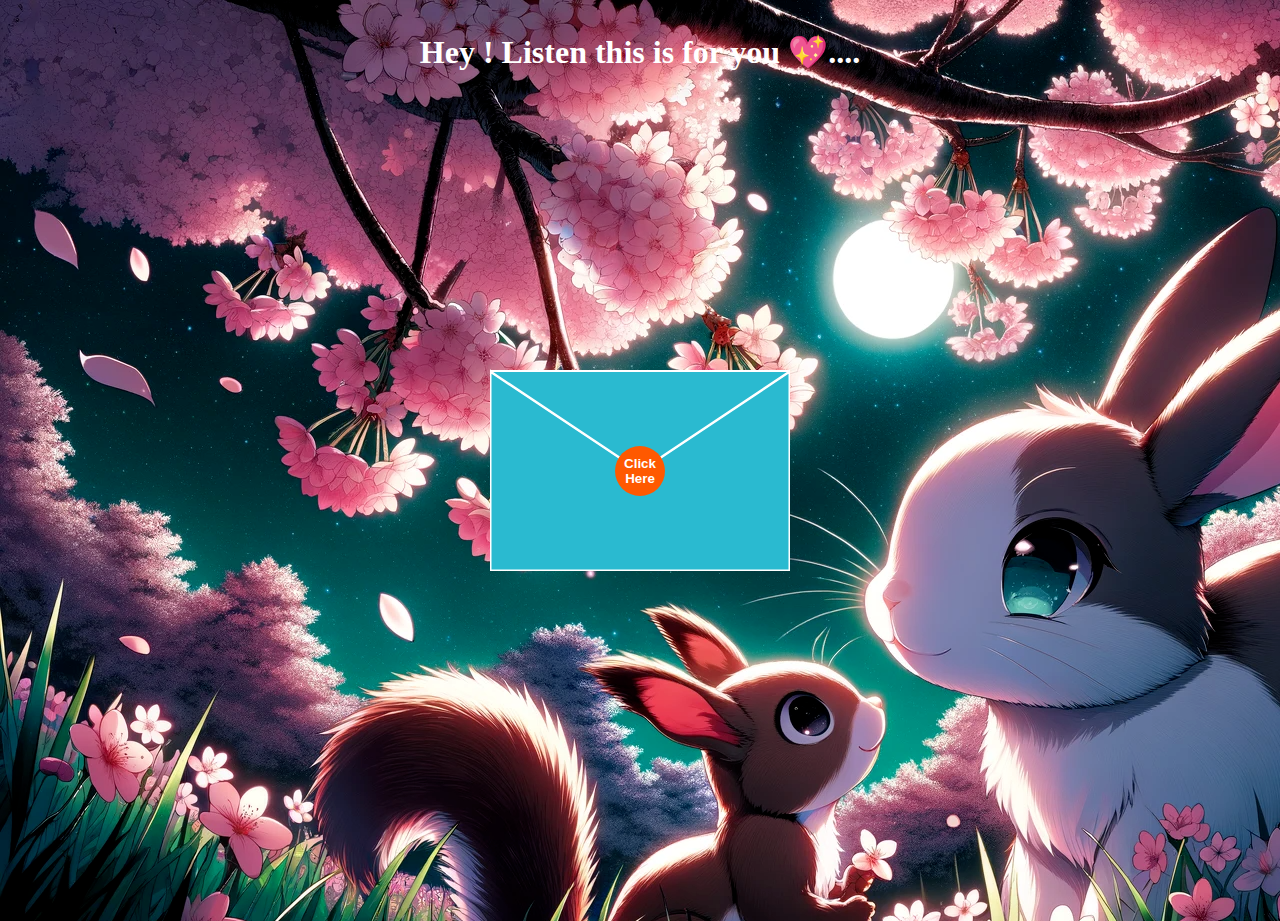
<file: index.html>
<!DOCTYPE html>
<html>
  <head>
    <meta name="viewport" content="width=device-width, initial-scale=1" />
    <link rel="stylesheet" href="open.css" />
    <script>
      function openUp() {
        const $opentop = document.querySelector("#opentop");
        const $top = document.querySelector("#top");
        const $front = document.querySelector("#front");
        const $back = document.querySelector("#back");
        const $letter = document.querySelector("#letter");
        const $button = document.querySelector("button");

        $opentop.beginElement();
        $top.style.zIndex = 2;

        $top.classList.add("animate");
        $front.classList.add("animate");
        $back.classList.add("animate");
        $button.classList.add("animate");
        $letter.classList.add("animate");
      }
    </script>
  </head>
  <body>
    <div class="text">
      <h1>Hey ! Listen this is for you 💖....</h1>
    </div>
    <div id="envelope">
      <div id="back">
        <svg
          xmlns="http://www.w3.org/2000/svg"
          xmlns:xlink="http://www.w3.org/1999/xlink"
          height="300"
          width="300"
        >
          <polygon
            points="0,100 300,100 300,300 0,300"
            style="fill: #4a274a; stroke: none; stroke-width: 0"
          />
        </svg>
      </div>
      <div id="front">
        <svg
          xmlns="http://www.w3.org/2000/svg"
          xmlns:xlink="http://www.w3.org/1999/xlink"
          height="300"
          width="300"
        >
          <polygon
            points="0,100 150,200 300,100 300,300 0,300"
            style="fill: #2abad0; stroke: #ffffff; stroke-width: 3"
          />
        </svg>
      </div>
      <div id="top">
        <svg
          xmlns="http://www.w3.org/2000/svg"
          xmlns:xlink="http://www.w3.org/1999/xlink"
          height="300"
          width="300"
        >
          <polygon
            points="0,100 150,200 300,100"
            style="fill: #2abad0; stroke: #ffffff; stroke-width: 2"
          >
            <animate
              id="opentop"
              attributeName="points"
              dur="0.5s"
              fill="freeze"
              begin="indefinite"
              from="0,100 150,200 300,100"
              to="0,100 150,0 300,100"
            />
          </polygon>
        </svg>
      </div>

      <div id="letter">
        <h1>Hello <span>Kharu</span></h1>

        <!-- <img src="https://i.postimg.cc/5yZQnDpb/ukraine-7424066-640.webp" />-->
        <p>
          
          You hold a special place in my heart,
          and I want you to know that you are incredibly 
          important to me. Your presence has this captivating
          effect on both my heart and mind, making every 
          moment we share together truly enchanting. The
          time we spend in each other's company is not
          just memorable but also the most delightful and
          mesmerizing part of my life. I cherish the experiences
          we create together, and the memories we build are like invaluable
          treasures that I hold close to my heart. <br />
          <br />
          I take this opportunity to ask for your consent if you want to be my
          life partner.This letter is a token of my love for you. <br />
          If You Accept
          <a href="new.html">Click Here</a>
        </p>
      </div>
      <button onclick="openUp()">Click Here</button>
    </div>
  </body>
</html>
</file>
<file: open.css>
body {
  margin: 0;
  position: relative;
  width: 100vw;
  height: 100vh;

  background-image: url("DALL·E 2024-01-23 21.49.41 - An anime-style illustration of a bunny and a squirrel under a cherry blossom tree at midnight, with reduced lighting for a darker ambiance and enhance.png");
}

#envelope {
  position: absolute;
  top: calc(50vh - 200px);
  left: calc(50vw - 150px);
  width: 300px;
  height: 300px;
}

#envelope > * {
  position: absolute;
  top: 0;
  left: 0;
  display: none;
}

#back {
  display: block;
  z-index: 0;
}

#front {
  display: block;
  z-index: 10;
}

#top {
  display: block;
  z-index: 11;
}

#top.animate,
#front.animate,
#back.animate,
#envelope button.animate {
  opacity: 0;
  transition: opacity 1s;
  transition-delay: 1s;
}

#letter {
  display: flex;
  flex-direction: column;
  justify-content: space-around;
  align-items: center;
  background-color: rgb(255, 255, 255);
  padding: 5px;
  z-index: 5;
  left: 15px;
  right: 15px;
  bottom: 5px;
  top: 105px;

  box-shadow: 0px 1px 3px 0px rgba(0, 0, 0, 0.1),
    0px 1px 2px 0px rgba(0, 0, 0, 0.06);
  overflow: hidden;
  font-size: 16px;
}
h1 {
  padding-top: 12px;
}
h1 span {
  color: red;
}
p {
  font-size: 17px;
  padding: 2px;
  line-height: 20px;
}
#letter img {
  background-size: cover;
}
#letter.animate {
  animation: makebig 2s forwards;
  animation-delay: 1s;
}

@keyframes makebig {
  0% {
    top: 105px;
    left: 15px;
    right: 15px;
    bottom: 5px;
    font-size: 16px;
  }
  33% {
    top: -100px;
    left: 15px;
    right: 15px;
    bottom: 150px;
    font-size: 16px;
  }
  100% {
    top: -0px;
    left: -55px;
    right: -25px;
    bottom: -100px;
    font-size: 24px;
  }
}

#letter h1 {
  font-size: inherit;
}

#letter h2 {
  font-size: inherit;
}

#letter img {
  height: 50%;
}
a {
  color: red;
}
#envelope button {
  display: block;
  z-index: 15;
  width: 50px;
  height: 50px;
  border-radius: 50%;
  border: none;
  background-color: rgb(255, 89, 0);
  font-weight: bold;
  text-align: center;
  color: white;
  cursor: pointer;
  top: calc(200px - 25px);
  left: calc(150px - 25px);
  transition: transform 1s, background-color 1s, color 1s;
}

#envelope button:hover {
  background-color: white;
  transform: scale(1.5);
  color: rgb(255, 89, 0);
  transition: transform 1s, background-color 1s, color 1s;
}
.text h1 {
  color: rgb(255, 255, 255);
  text-align: center;
}
</file>
